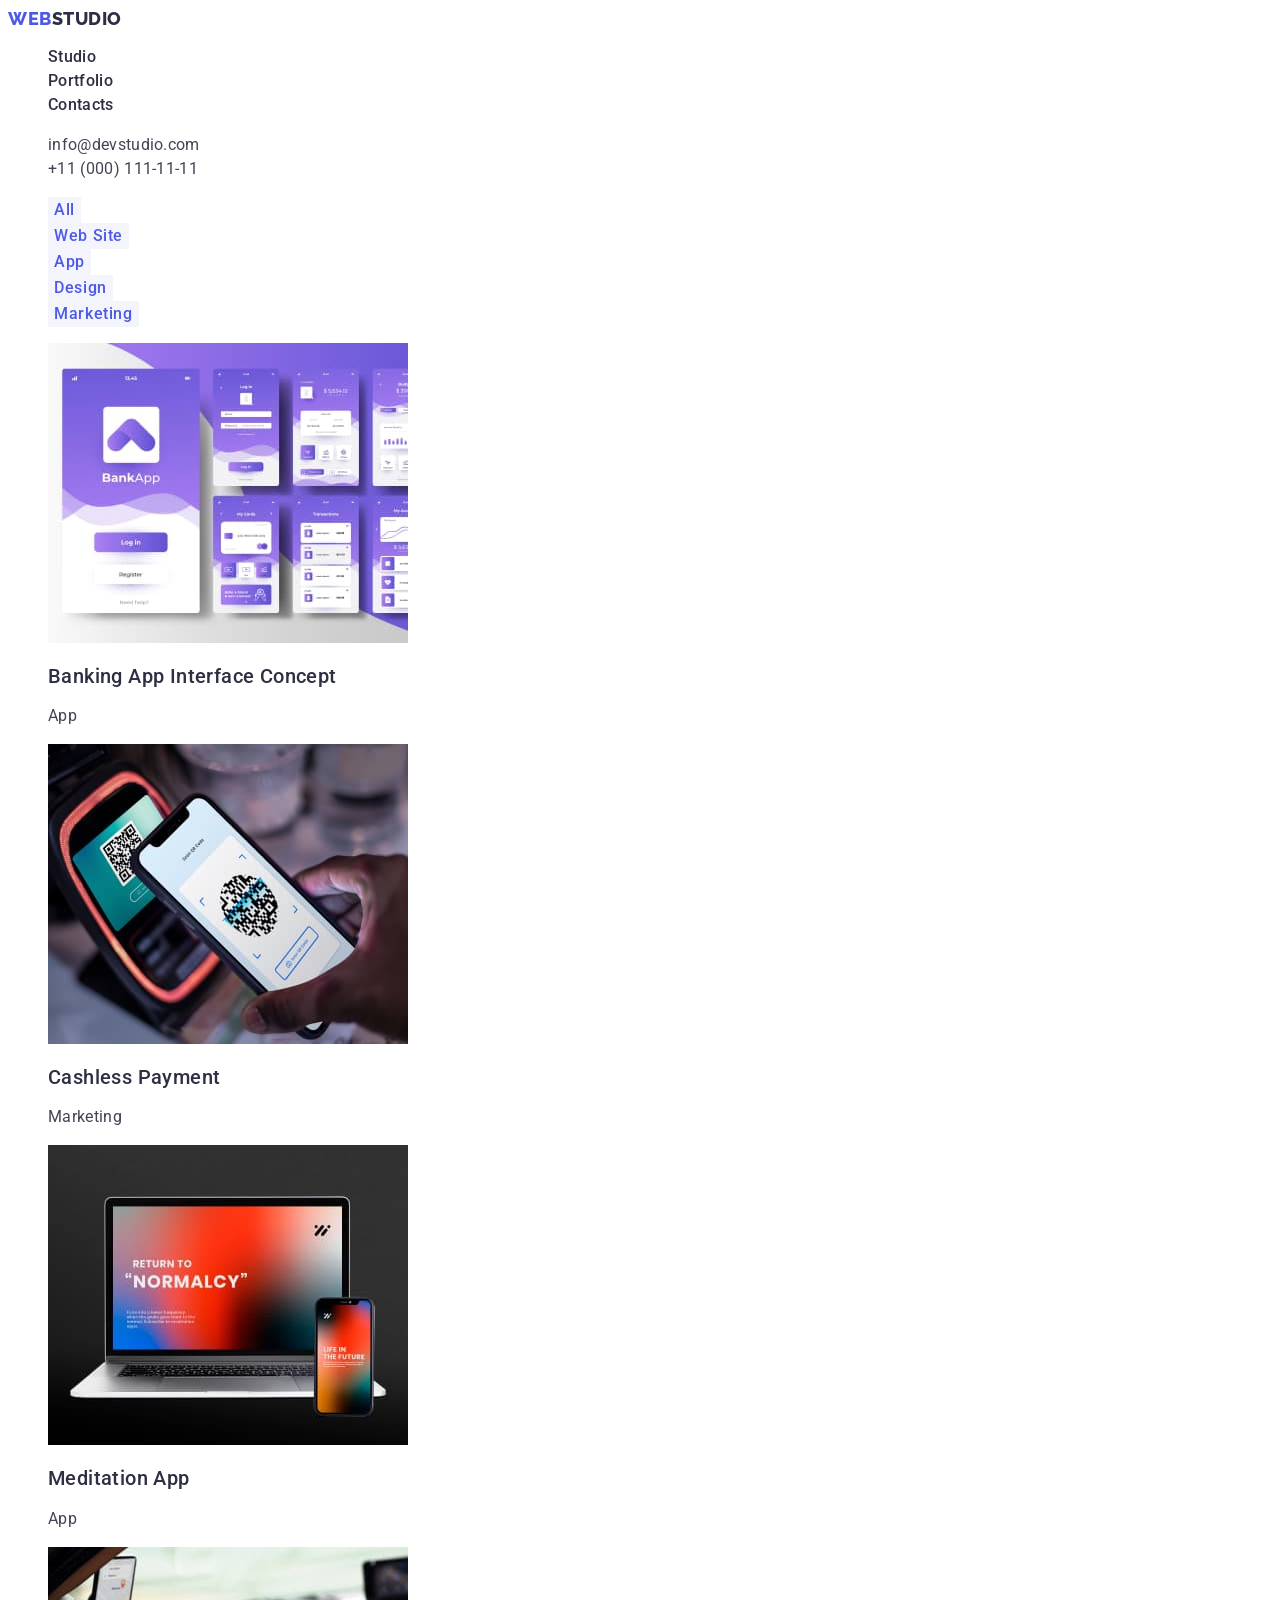
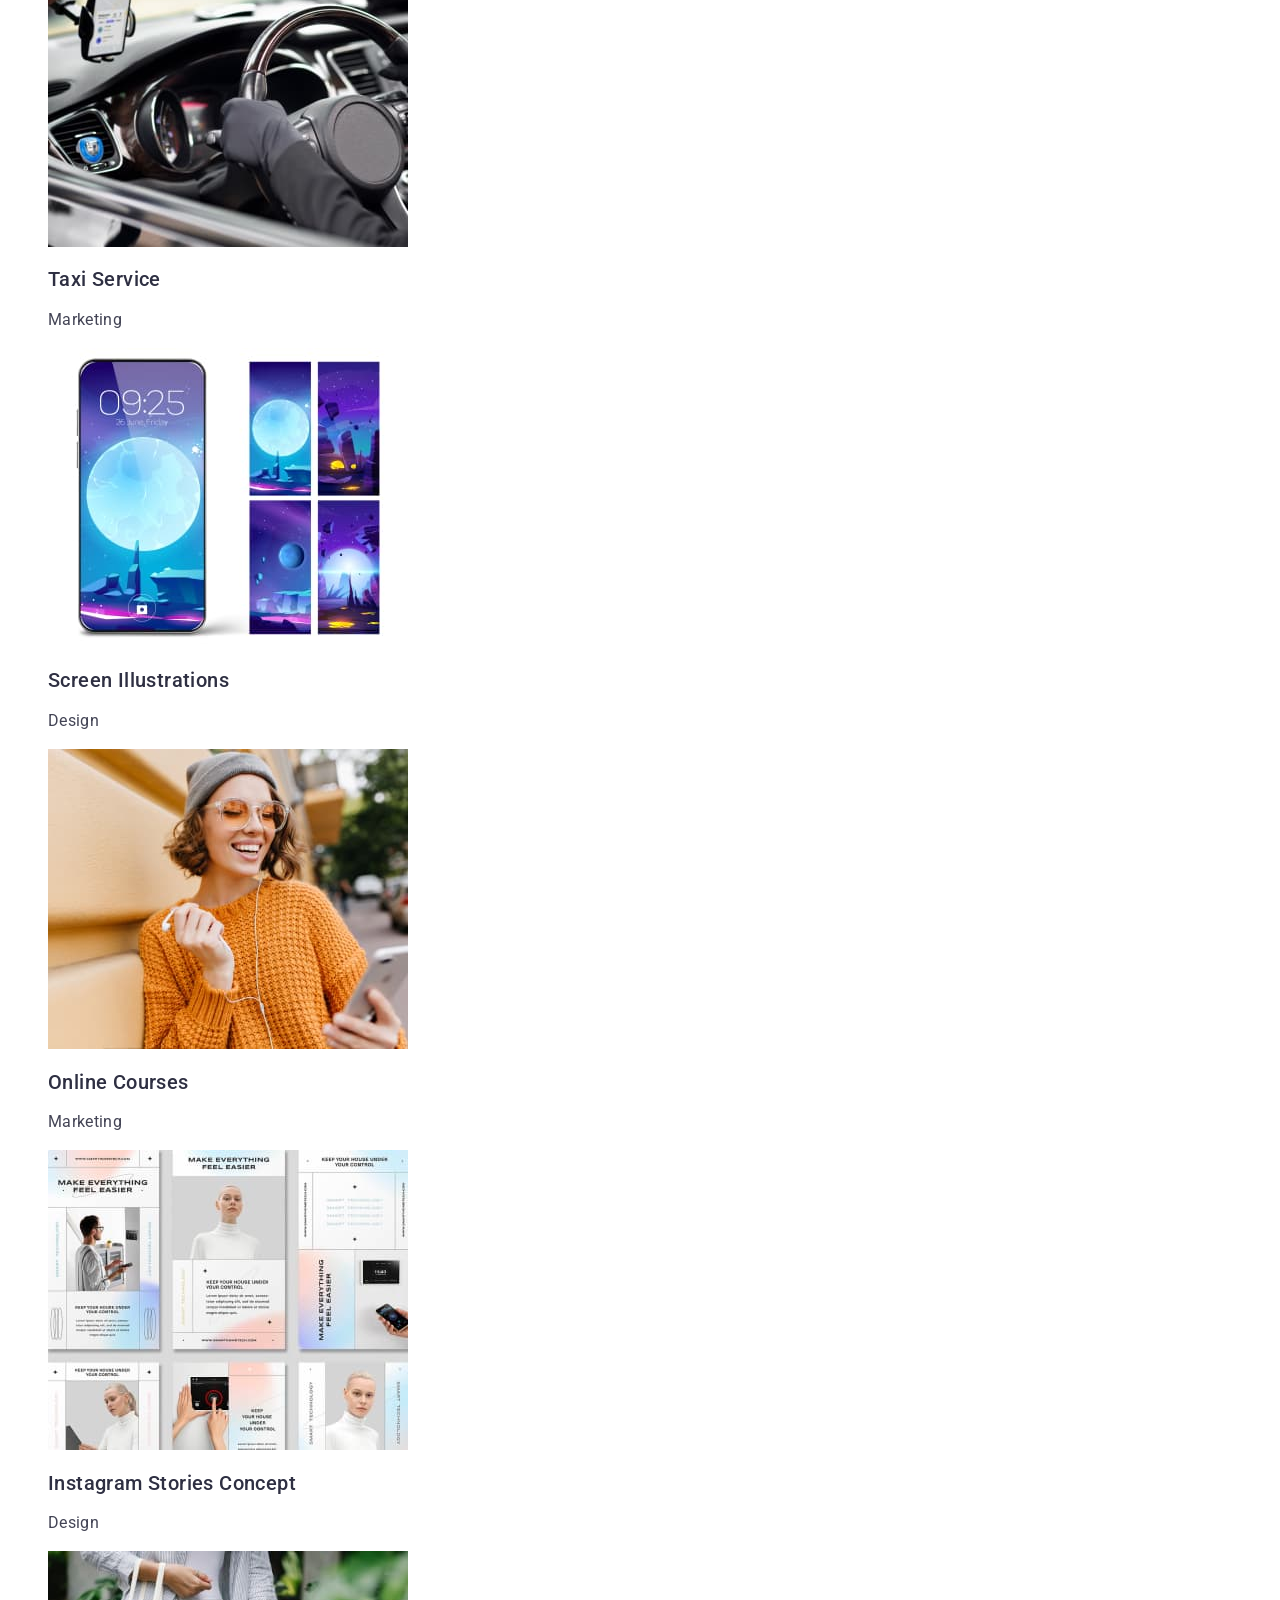
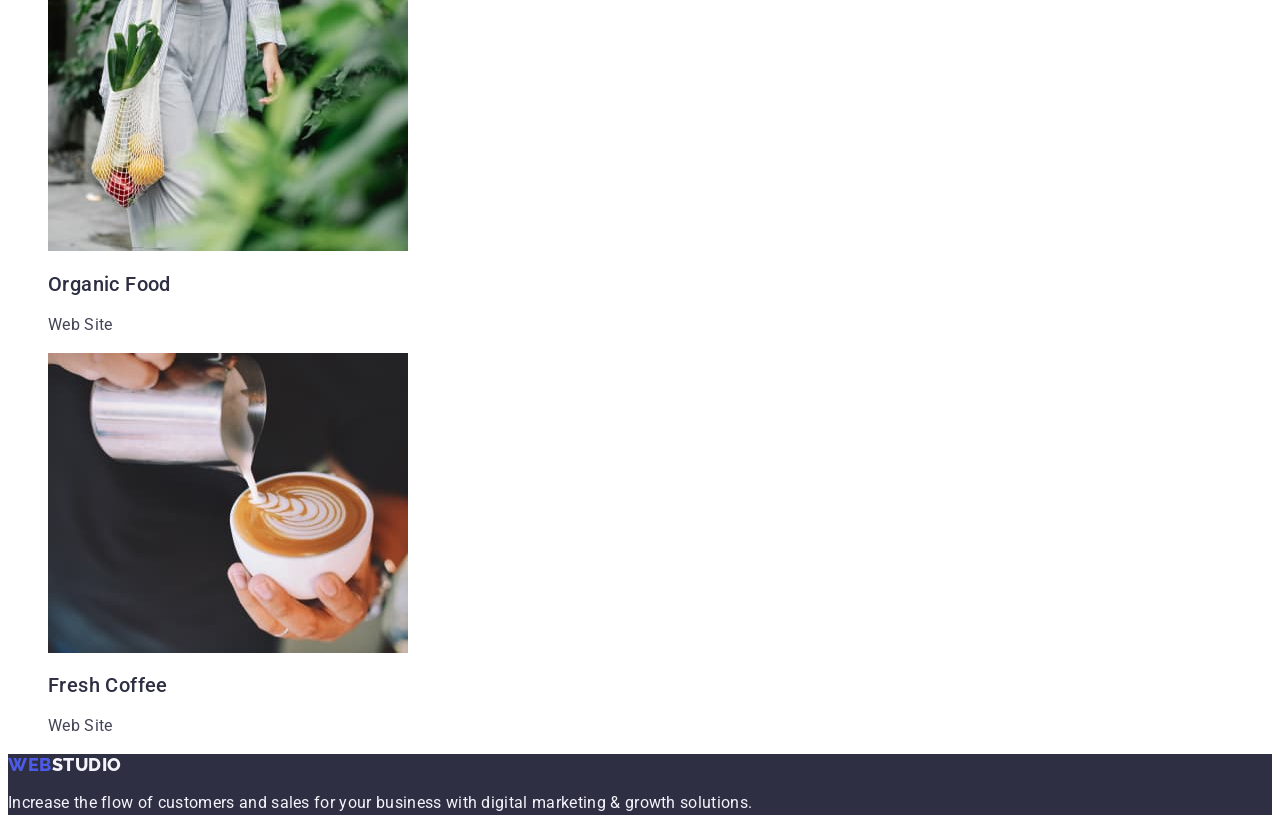
<file: portfolio.html>
<!DOCTYPE html>
<html lang="en">
  <head>
    <meta charset="UTF-8" />
    <meta http-equiv="X-UA-Compatible" content="IE=edge" />
    <meta name="viewport" content="width=device-width, initial-scale=1.0" />
    <title>Portfolio</title>
    <link rel="preconnect" href="https://fonts.googleapis.com" />
    <link rel="preconnect" href="https://fonts.gstatic.com" crossorigin />
    <link
      href="https://fonts.googleapis.com/css2?family=Raleway:wght@800&family=Roboto:wght@400;500;700&display=swap"
      rel="stylesheet"
    />
    <link rel="stylesheet" href="./css/styles.css" />
  </head>
  <body>
    <!-- ===============================Header======================= -->

    <header class="page-header">
      <nav class="page-nav">
        <a href="./index.html" class="web-logo link"
          >Web<span class="studio-logo-dark">Studio</span></a
        >
        <ul class="menu list">
          <li class="menu-item">
            <a class="menu-link link" href="./index.html">Studio</a>
          </li>
          <li class="menu-item">
            <a class="menu-link link" href="./portfolio.html">Portfolio</a>
          </li>
          <li class="menu-item">
            <a class="menu-link link" href="">Contacts</a>
          </li>
        </ul>
      </nav>
      <address class="adress">
        <ul class="contact list">
          <li>
            <a class="contact link" href="mailto:info@devstudio.com"
              >info@devstudio.com</a
            >
          </li>
          <li>
            <a class="contact link" href="tel:+110001111111"
              >+11 (000) 111-11-11</a
            >
          </li>
        </ul>
      </address>
    </header>
    <main>
      <!-- ==================Portfolio ==================-->

      <section class="page-works list">
        <h1 class="works-title" hidden>Our works</h1>
        <ul class="buttons list">
          <li><button type="button" class="nav-button">All</button></li>
          <li><button type="button" class="nav-button">Web Site</button></li>
          <li><button type="button" class="nav-button">App</button></li>
          <li><button type="button" class="nav-button">Design</button></li>
          <li><button type="button" class="nav-button">Marketing</button></li>
        </ul>
        <ul class="portfolio-list list">
          <li>
            <a class="link" href=""
              ><img
                src="./images/banking-app.jpg"
                alt="Banking App Interface Concept"
                width="360px"
                height="300px"
              />
              <h2 class="title">Banking App Interface Concept</h2>
              <p class="descr-title descr-title-dark">App</p></a
            >
          </li>
          <li>
            <a class="link" href=""
              ><img
                src="./images/cashless-payment.jpg"
                alt="Cashless Payment"
                width="360px"
                height="300px"
              />
              <h2 class="title">Cashless Payment</h2>
              <p class="descr-title descr-title-dark">Marketing</p></a
            >
          </li>
          <li>
            <a class="link" href=""
              ><img
                src="./images/meditation-app.jpg"
                alt="Meditation App"
                width="360px"
                height="300px"
              />
              <h2 class="title">Meditation App</h2>
              <p class="descr-title descr-title-dark">App</p></a
            >
          </li>
          <li>
            <a class="link" href=""
              ><img
                src="./images/taxi-service.jpg"
                alt="Taxi Service"
                width="360px"
                height="300px"
              />
              <h2 class="title">Taxi Service</h2>
              <p class="descr-title descr-title-dark">Marketing</p></a
            >
          </li>
          <li>
            <a class="link" href=""
              ><img
                src="./images/screen-illustrations.jpg"
                alt="Screen Illustrations"
                width="360px"
                height="300px"
              />
              <h2 class="title">Screen Illustrations</h2>
              <p class="descr-title descr-title-dark">Design</p></a
            >
          </li>
          <li>
            <a class="link" href=""
              ><img
                src="./images/online-courses.jpg"
                alt="Online Courses"
                width="360px"
                height="300px"
              />
              <h2 class="title">Online Courses</h2>
              <p class="descr-title descr-title-dark">Marketing</p></a
            >
          </li>
          <li>
            <a class="link" href="">
              <img
                src="./images/instagram-stories.jpg"
                alt="Instagram Stories Concept"
                width="360px"
                height="300px"
              />
              <h2 class="title">Instagram Stories Concept</h2>
              <p class="descr-title descr-title-dark">Design</p></a
            >
          </li>
          <li>
            <a class="link" href="">
              <img
                src="./images/organic-food.jpg"
                alt="Organic Food"
                width="360px"
                height="300px"
              />
              <h2 class="title">Organic Food</h2>
              <p class="descr-title descr-title-dark">Web Site</p></a
            >
          </li>
          <li>
            <a class="link" href="">
              <img
                src="./images/fresh-coffee.jpg"
                alt="Fresh Coffee"
                width="360px"
                height="300px"
              />
              <h2 class="title">Fresh Coffee</h2>
              <p class="descr-title descr-title-dark">Web Site</p></a
            >
          </li>
        </ul>
      </section>
    </main>

    <!--============================= Footer =======================-->

    <footer class="page-footer">
      <a href="./index.html" class="web-logo link"
        >Web<span class="studio-logo-light">Studio</span></a
      >
      <p class="descr-title descr-title-light">
        Increase the flow of customers and sales for your business with digital
        marketing & growth solutions.
      </p>
    </footer>
  </body>
</html>
</file>
<file: css/styles.css>
:root {
  --accent-color: #404bbf;
  --pimary-font: "Roboto", sans-serif;
  --secondary-font: "Raleway", sans-serif;
  --primary-text-color: #434455;
  --secondary-text-color: #2e2f42;
  --background-color-navy: #2e2f42;
  --logo-text-light: #f4f4fd;
  --background-color-white: #ffffff;
  --background-color-cloud: #f4f4fd;
  --web-logo: #4d5ae5;
  --paragraf-dark: #434455;
  --white: #ffffff;
  --cloud: #f4f4fd;
  --button-iris: #4d5ae5;
}

.link {
  text-decoration: none;
}
.list {
  list-style: none;
}
body {
  font-family: var(--pimary-font);
  color: var(--primary-text-color);
  background-color: var(--background-color-white);
}

/* ======================================Komponents========================================== */
.descr-title {
  font-size: 16px;
  line-height: 1.5;
  letter-spacing: 0.02em;
}
.descr-title-dark {
  color: var(--paragraf-dark);
}
.descr-title-light {
  color: var(--cloud);
}
.adress {
  font-style: normal;
}

.contact {
  font-size: 16px;
  line-height: 1.5;
  letter-spacing: 0.02em;
  cursor: pointer;
  color: var(--primary-text-color);
}

.contact:hover,
.contact:focus {
  color: var(--accent-color);
}

.phone-contact {
  font-size: 16px;
  line-height: 1.5;
  letter-spacing: 0.02em;
  cursor: pointer;
  color: var(--primary-text-color);
}

/* ======================================Header========================================== */

.secondary-title {
  font-weight: 700;
  font-size: 36px;
  line-height: 1.11;
  letter-spacing: 0.02em;
  text-transform: capitalize;
  color: var(--secondary-text-color);
}
.web-logo {
  font-family: var(--secondary-font);
  font-weight: 800;
  font-size: 18px;
  line-height: 1.17;
  display: flex;
  align-items: center;
  letter-spacing: 0.03em;
  text-transform: uppercase;
  color: var(--web-logo);
}
.studio-logo-dark {
  font-family: var(--secondary-font);
  font-weight: 800;
  font-size: 18px;
  line-height: 1.17;
  display: flex;
  align-items: center;
  letter-spacing: 0.03em;
  text-transform: uppercase;
  color: var(--secondary-text-color);
}

.menu-link {
  font-style: normal;
  font-weight: 500;
  font-size: 16px;
  line-height: 1.5;
  letter-spacing: 0.02em;
  color: var(--secondary-text-color);
}

.menu-link:hover,
.menu-link:focus {
  color: var(--accent-color);
}

/* ======================================Hero========================================== */

.hero {
  background-color: var(--background-color-navy);
}
.hero-title {
  font-weight: 700;
  font-size: 56px;
  line-height: 1.07;
  letter-spacing: 0.02em;
  color: var(--white);
}

.type-button {
  font-family: inherit;
  font-style: normal;
  font-weight: 500;
  font-size: 16px;
  line-height: 1.5;
  display: flex;
  align-items: center;
  letter-spacing: 0.04em;
  cursor: pointer;
  color: var(--white);
  background: var(--web-logo);
  border: none;
}

.type-button:hover,
.type-button:focus {
  background-color: var(--accent-color);
  color: var(--white);
}

/* <!-- ==================Portfolio ==================--> */

.nav-button {
  font-family: inherit;
  font-weight: 500;
  font-size: 16px;
  line-height: 1.5;
  display: flex;
  align-items: center;
  text-align: center;
  letter-spacing: 0.04em;
  cursor: pointer;
  color: var(--button-iris);
  background: var(--background-color-cloud);
  border: none;
}

.nav-button:hover,
.nav-button:focus {
  background-color: var(--accent-color);
  color: var(--white);
}

/* ======================================Task and goals========================================== */
.title {
  font-weight: 500;
  font-size: 20px;
  line-height: 1.2;
  letter-spacing: 0.02em;
  color: var(--secondary-text-color);
}

/* ========================Our team===================== */

.section-team {
  background-color: var(--background-color-cloud);
}
.team-list {
  background-color: var(--background-color-white);
}
.name-title {
  font-weight: 500;
  font-size: 20px;
  line-height: 1.2;
  letter-spacing: 0.02em;
  color: var(--secondary-text-color);
}
/* ======================================footer========================================== */

.page-footer {
  background-color: var(--background-color-navy);
}
.studio-logo-light {
  color: var(--cloud);
}
</file>
